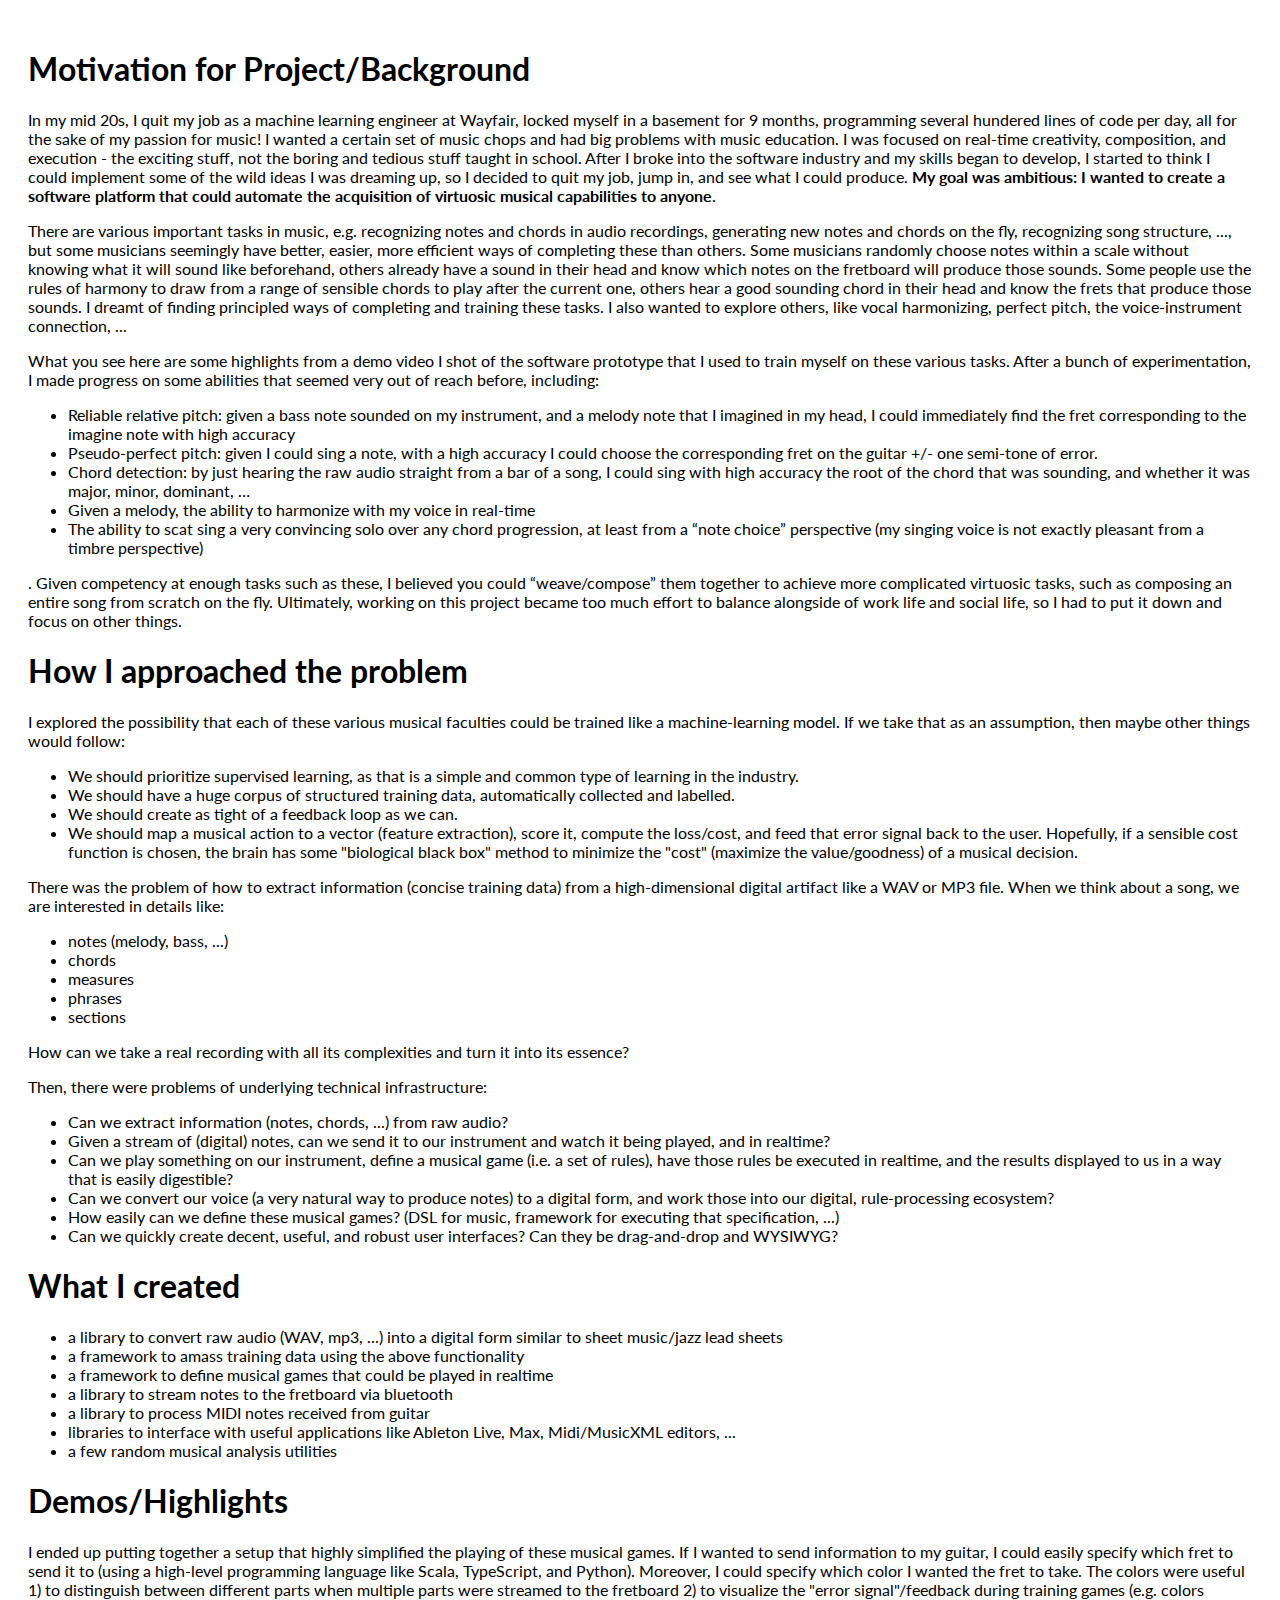
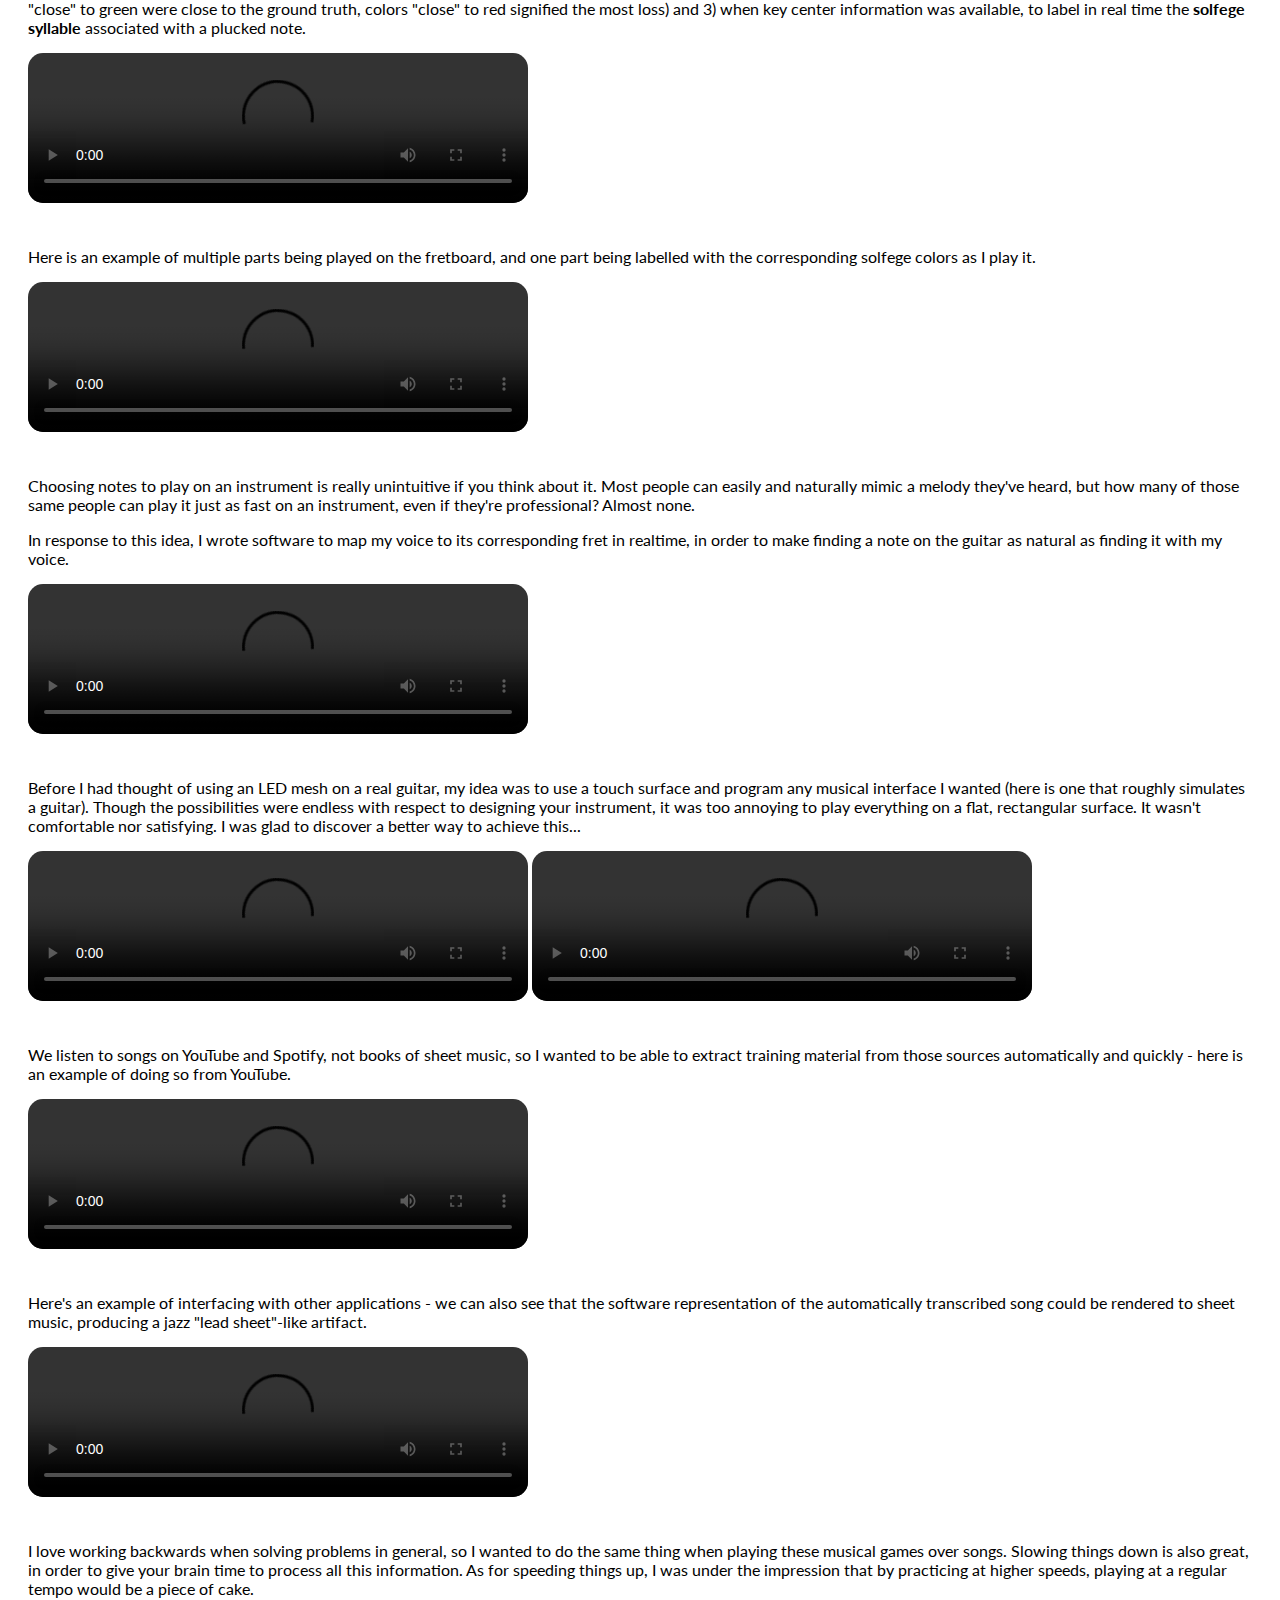
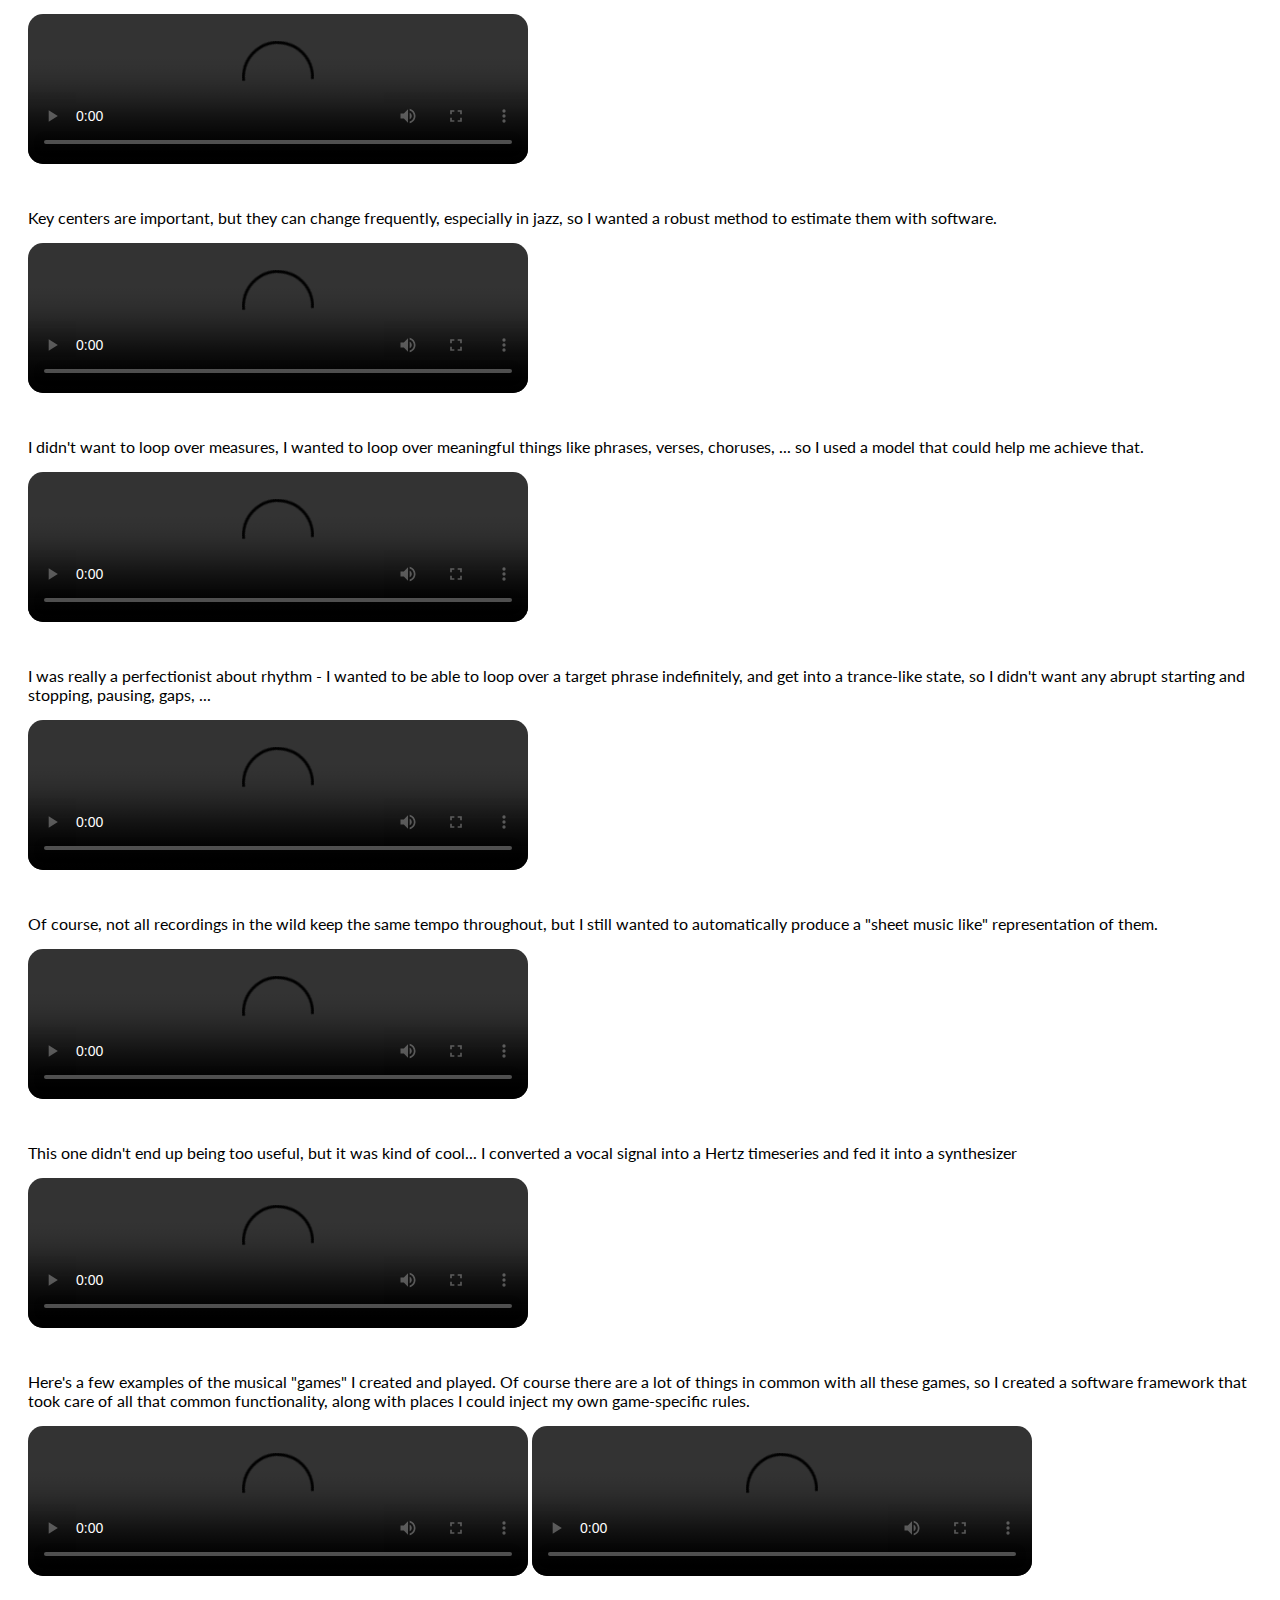
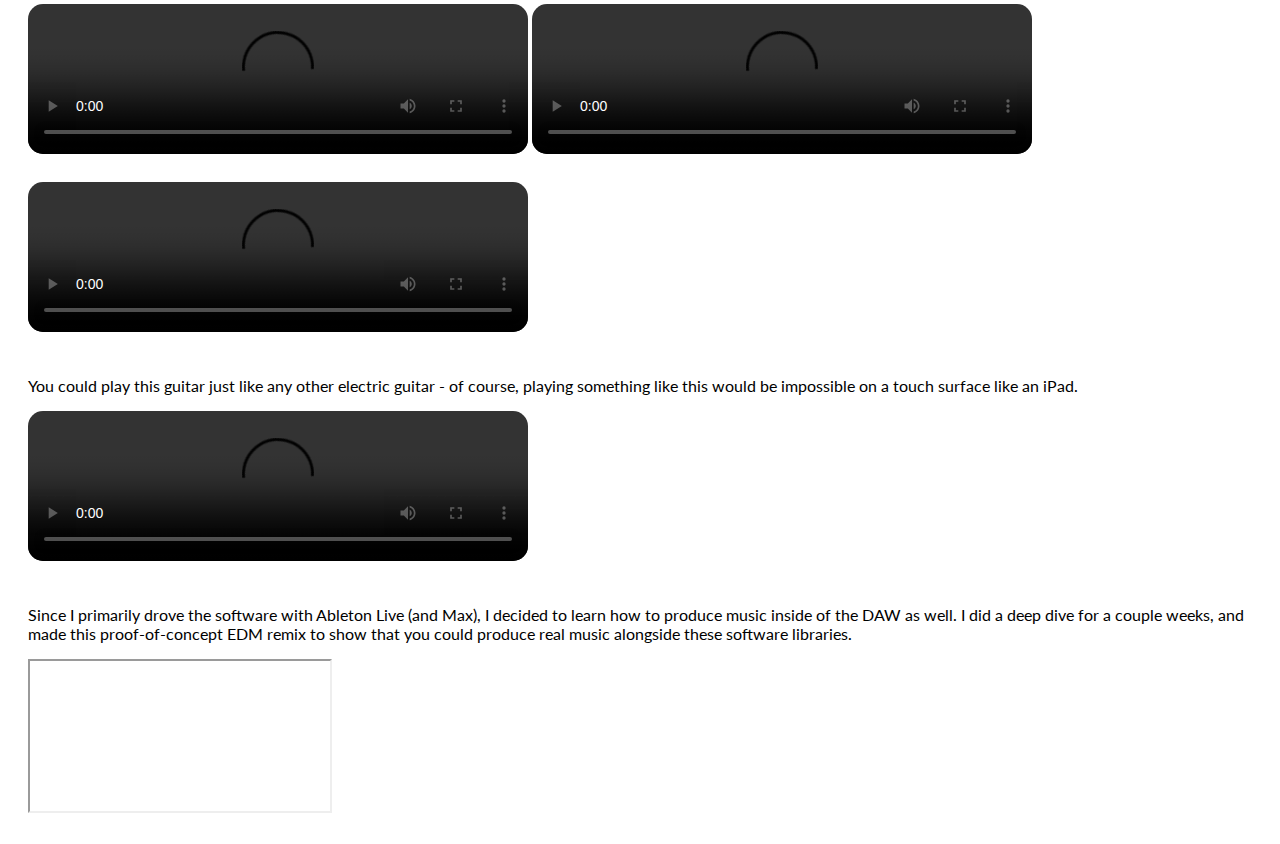
<file: index.html>
<!DOCTYPE html>
<html>
<head>
    <link rel="stylesheet" href="styles.css">
    <link href='https://fonts.googleapis.com/css?family=Lato:400,700' rel='stylesheet' type='text/css'>
</head>
<body>

<h1>Motivation for Project/Background</h1>
<section>
    <p>
        In my mid 20s, I quit my job as a machine learning engineer at Wayfair, locked myself in a basement for 9 months, programming several hundered lines
        of code per day, all for the sake of my passion for music!  I wanted a certain set of music chops and had
        big problems with music education.  I was focused on real-time creativity, composition, and execution - the exciting stuff,
        not the boring and tedious stuff taught in school.  After I broke into the software industry and my skills began to develop, I started
        to think I could implement some of the wild ideas I was dreaming up, so I decided to quit my job, jump in, and see what I could produce.
          <b>My goal was ambitious: I wanted to create a software platform that could automate the acquisition of virtuosic
            musical capabilities to anyone</b>.
    </p>
    <p>
        There are various important tasks in music, e.g. recognizing notes and chords in audio recordings, generating new notes and chords on the fly,
        recognizing song structure, ..., but some musicians seemingly have better, easier, more efficient ways of completing these than others.
        Some musicians randomly choose notes within a scale without knowing what it will sound like beforehand, others already have a sound in
        their head and know which notes on the fretboard will produce those sounds. Some people use the rules of harmony to draw from a range of
        sensible chords to play after the current one, others hear a good sounding chord in their head and know the frets that produce those sounds.
        I dreamt of finding principled ways of completing and training these tasks. I also wanted to explore others, like vocal harmonizing, perfect pitch,
        the voice-instrument connection, ...
    </p>
    <p>
        What you see here are some highlights from a demo video I shot of the software prototype that I used to train myself on these various tasks.
        After a bunch of experimentation, I made progress on some abilities that seemed very out of reach before, including:

        <ul>
        <li>
            Reliable relative pitch: given a bass note sounded on my instrument, and a melody note that I imagined in my head, I could immediately find the fret corresponding to the imagine note with high accuracy
        </li>
        <li>
            Pseudo-perfect pitch: given I could sing a note, with a high accuracy I could choose the corresponding fret on the guitar +/- one semi-tone of error.
        </li>
        <li>
            Chord detection: by just hearing the raw audio straight from a bar of a song, I could sing with high accuracy the root of the chord that was sounding, and whether it was major, minor, dominant, …
        </li>
        <li>
            Given a melody, the ability to harmonize with my voice in real-time
        </li>
        <li>
            The ability to scat sing a very convincing solo over any chord progression, at least from a “note choice” perspective (my singing voice is not exactly pleasant from a timbre perspective)
        </li>
        </ul>
        .

        Given competency at enough tasks such as these, I believed you could “weave/compose” them together to achieve more complicated virtuosic tasks, such as composing
        an entire song from scratch on the fly. Ultimately, working on this project became too much effort to balance alongside of work life and social life,
        so I had to put it down and focus on other things.
</section>

<h1>How I approached the problem</h1>

<p>
    I explored the possibility that each of these various musical faculties could be trained like a machine-learning model.

    If we take that as an assumption, then maybe other things would follow:
    <ul>
    <li>
        We should prioritize supervised learning, as that is a simple and common type of learning in the industry.
    </li>
    <li>
        We should have a huge corpus of structured training data, automatically collected and labelled.
    </li>
    <li>
        We should create as tight of a feedback loop as we can.
    </li>
    <li>
        We should map a musical action to a vector (feature extraction), score it, compute the loss/cost, and feed that
        error signal back to the user.  Hopefully, if a sensible cost function is chosen, the brain has some "biological black box" method to minimize the "cost" (maximize the value/goodness)
        of a musical decision.
    </li>
    </ul>
</p>

<p>
    There was the problem of how to extract information (concise training data) from a high-dimensional digital artifact like a WAV or MP3 file.
    When we think about a song, we are interested in details like:
    <ul>
    <li>
        notes (melody, bass, ...)
    </li>
    <li>
        chords
    </li>
    <li>
        measures
    </li>
    <li>
        phrases
    </li>
    <li>
        sections
    </li>
    </ul>
    How can we take a real recording with all its complexities and turn it into its essence?
</p>

<p>
    Then, there were problems of underlying technical infrastructure:
    <ul>
        <li>
            Can we extract information (notes, chords, ...) from raw audio?
        </li>
        <li>
            Given a stream of (digital) notes, can we send it to our instrument and watch it being played, and in realtime?
        </li>
        <li>
            Can we play something on our instrument, define a musical game (i.e. a set of rules), have those rules be executed
            in realtime, and the results displayed to us in a way that is easily digestible?
        </li>
        <li>
            Can we convert our voice (a very natural way to produce notes) to a digital form, and work those into our digital, rule-processing ecosystem?
        </li>
        <li>
            How easily can we define these musical games?  (DSL for music, framework for executing that specification, ...)
        </li>
        <li>
            Can we quickly create decent, useful, and robust user interfaces?  Can they be drag-and-drop and WYSIWYG?
        </li>
    </ul>
</p>

<h1>What I created</h1>

<ul>
    <li>
        a library to convert raw audio (WAV, mp3, ...) into a digital form similar to sheet music/jazz lead sheets
    </li>
    <li>
        a framework to amass training data using the above functionality
    </li>
    <li>
        a framework to define musical games that could be played in realtime
    </li>
    <li>
        a library to stream notes to the fretboard via bluetooth
    </li>
    <li>
        a library to process MIDI notes received from guitar
    </li>
    <li>
        libraries to interface with useful applications like Ableton Live, Max, Midi/MusicXML editors, ...
    </li>
    <li>
        a few random musical analysis utilities
    </li>
</ul>
<p>
</p>

<h1>Demos/Highlights</h1>

<p>
    I ended up putting together a setup that highly simplified the playing of these musical games.  If I wanted to send information to my guitar, I could
    easily specify which fret to send it to (using a high-level programming language like Scala, TypeScript, and Python).  Moreover, I could
    specify which color I wanted the fret to take.  The colors were useful 1) to distinguish between different parts when
    multiple parts were streamed to the fretboard 2) to visualize the "error signal"/feedback during training games (e.g. colors
    "close" to green were close to the ground truth, colors "close" to red signified the most loss) and 3) when key center information was available,
    to label in real time the <b>solfege syllable</b> associated with a plucked note.

</p>
<video src="https://user-images.githubusercontent.com/6301308/202567957-3db9d9f2-660f-400c-8998-d4e54d3f0d09.mov" data-canonical-src="https://user-images.githubusercontent.com/6301308/202567957-3db9d9f2-660f-400c-8998-d4e54d3f0d09.mov" controls="controls">
</video>

<p>
    Here is an example of multiple parts being played on the fretboard, and one part being labelled with the corresponding
    solfege colors as I play it.
</p>
<video src="https://user-images.githubusercontent.com/6301308/202567991-a5eff804-f163-4f96-8644-1036c81fe85b.mov" data-canonical-src="https://user-images.githubusercontent.com/6301308/202567991-a5eff804-f163-4f96-8644-1036c81fe85b.mov" controls="controls">
</video>

<p>
    Choosing notes to play on an instrument is really unintuitive if you think about it.  Most people can easily and naturally mimic a
    melody they've heard, but how many of those same people can play it just as fast on an instrument, even if they're professional?
    Almost none.
</p>
<p>
    In response to this idea, I wrote software to map my voice to its corresponding fret in realtime, in order to make finding
    a note on the guitar as natural as finding it with my voice.
</p>
<video src="https://user-images.githubusercontent.com/6301308/202568016-d87efb6e-6005-423f-94a5-2c043c591938.mov" data-canonical-src="https://user-images.githubusercontent.com/6301308/202568016-d87efb6e-6005-423f-94a5-2c043c591938.mov" controls="controls">
</video>

<p>
    Before I had thought of using an LED mesh on a real guitar, my idea was to use a touch surface and program any musical
    interface I wanted (here is one that roughly simulates a guitar).  Though the possibilities were endless with respect
    to designing your instrument, it was too annoying to play everything on a flat, rectangular surface.  It wasn't comfortable
    nor satisfying.  I was glad to discover a better way to achieve this...
</p>
<video src="https://user-images.githubusercontent.com/6301308/202568030-a4ef6172-b2de-4f93-be8d-597b3d2817a4.mov" data-canonical-src="https://user-images.githubusercontent.com/6301308/202568030-a4ef6172-b2de-4f93-be8d-597b3d2817a4.mov" controls="controls">
</video>

<video src="https://user-images.githubusercontent.com/6301308/202568047-259ff329-21aa-4fdb-87b1-5171c3f3dd4a.mov" data-canonical-src="https://user-images.githubusercontent.com/6301308/202568047-259ff329-21aa-4fdb-87b1-5171c3f3dd4a.mov" controls="controls">
</video>

<p>
    We listen to songs on YouTube and Spotify, not books of sheet music, so I wanted to be able to extract training material
    from those sources automatically and quickly - here is an example of doing so from YouTube.
</p>
<video src="https://user-images.githubusercontent.com/6301308/202568093-32c1e432-da24-463d-ba65-f95b4074e056.mov" data-canonical-src="https://user-images.githubusercontent.com/6301308/202568093-32c1e432-da24-463d-ba65-f95b4074e056.mov" controls="controls">
</video>

<p>
    Here's an example of interfacing with other applications - we can also see that the software representation of the automatically transcribed song could be rendered to sheet music,
    producing a jazz "lead sheet"-like artifact.
</p>
<video src="https://user-images.githubusercontent.com/6301308/202568190-f66bd058-a586-4c95-b5ad-88458af53a7a.mov" data-canonical-src="https://user-images.githubusercontent.com/6301308/202568190-f66bd058-a586-4c95-b5ad-88458af53a7a.mov" controls="controls">
</video>

<p>
    I love working backwards when solving problems in general, so I wanted to do the same thing when playing these musical games over songs.
    Slowing things down is also great, in order to give your brain time to process all this information.  As for speeding things up, I was under the impression
    that by practicing at higher speeds, playing at a regular tempo would be a piece of cake.
</p>
<video src="https://user-images.githubusercontent.com/6301308/202568068-f816ffd0-ef98-4ab4-8710-04bc711f32b8.mov" data-canonical-src="https://user-images.githubusercontent.com/6301308/202568068-f816ffd0-ef98-4ab4-8710-04bc711f32b8.mov" controls="controls">
</video>

<p>
    Key centers are important, but they can change frequently, especially in jazz, so I wanted a robust method to estimate them with software.
</p>
<video src="https://user-images.githubusercontent.com/6301308/202568104-65aa5675-169c-4f41-9e90-bd75bd0f77dc.mov" data-canonical-src="https://user-images.githubusercontent.com/6301308/202568104-65aa5675-169c-4f41-9e90-bd75bd0f77dc.mov" controls="controls">
</video>

<p>
    I didn't want to loop over measures, I wanted to loop over meaningful things like phrases, verses, choruses, ... so I used a model
    that could help me achieve that.
</p>
<video src="https://user-images.githubusercontent.com/6301308/202568125-8e916b7c-6394-4d31-8d7a-6fa249467f5e.mov" data-canonical-src="https://user-images.githubusercontent.com/6301308/202568125-8e916b7c-6394-4d31-8d7a-6fa249467f5e.mov" controls="controls">
</video>

<p>
    I was really a perfectionist about rhythm - I wanted to be able to loop over a target phrase indefinitely, and get into
    a trance-like state, so I didn't want any abrupt starting and stopping, pausing, gaps, ...
</p>
<video src="https://user-images.githubusercontent.com/6301308/202568157-f0309ce6-b5a2-45bd-8de5-3081d7f71773.mov" data-canonical-src="https://user-images.githubusercontent.com/6301308/202568157-f0309ce6-b5a2-45bd-8de5-3081d7f71773.mov" controls="controls">
</video>

<p>
    Of course, not all recordings in the wild keep the same tempo throughout, but I still wanted to automatically produce a "sheet music like"
    representation of them.
</p>
<video src="https://user-images.githubusercontent.com/6301308/202568141-d26db088-8013-4332-9b59-0cf8a8bf0551.mov" data-canonical-src="https://user-images.githubusercontent.com/6301308/202568141-d26db088-8013-4332-9b59-0cf8a8bf0551.mov" controls="controls">
</video>

<p>
    This one didn't end up being too useful, but it was kind of cool... I converted a vocal signal into a Hertz timeseries
    and fed it into a synthesizer
</p>
<video src="https://user-images.githubusercontent.com/6301308/202568174-a3233659-aa18-4edf-b108-94e0006e54fa.mov" data-canonical-src="https://user-images.githubusercontent.com/6301308/202568174-a3233659-aa18-4edf-b108-94e0006e54fa.mov" controls="controls">
</video>

<p>
    Here's a few examples of the musical "games" I created and played.  Of course there are a lot of things in common
    with all these games, so I created a software framework that took care of all that common functionality, along with places
    I could inject my own game-specific rules.
</p>
<video src="https://user-images.githubusercontent.com/6301308/202568205-e56e5f31-45ba-4477-9a7f-922de86a42dd.mov" data-canonical-src="https://user-images.githubusercontent.com/6301308/202568205-e56e5f31-45ba-4477-9a7f-922de86a42dd.mov" controls="controls">
</video>

<video src="https://user-images.githubusercontent.com/6301308/202568225-3bfc8742-3cd7-42c5-9bb7-75b27a8e9acb.mov" data-canonical-src="https://user-images.githubusercontent.com/6301308/202568225-3bfc8742-3cd7-42c5-9bb7-75b27a8e9acb.mov" controls="controls">
</video>

<video src="https://user-images.githubusercontent.com/6301308/202568245-4347309f-3a62-45be-aa35-d023fe6b3d54.mov" data-canonical-src="https://user-images.githubusercontent.com/6301308/202568245-4347309f-3a62-45be-aa35-d023fe6b3d54.mov" controls="controls">
</video>

<video src="https://user-images.githubusercontent.com/6301308/202568256-fff6f3fc-ed73-44ae-a8de-70415db1eb37.mov" data-canonical-src="https://user-images.githubusercontent.com/6301308/202568256-fff6f3fc-ed73-44ae-a8de-70415db1eb37.mov" controls="controls">
</video>

<video src="https://user-images.githubusercontent.com/6301308/202568270-67fd74e8-6f96-45ee-92c3-913771fd1fa5.mov" data-canonical-src="https://user-images.githubusercontent.com/6301308/202568270-67fd74e8-6f96-45ee-92c3-913771fd1fa5.mov" controls="controls">
</video>

<p>
    You could play this guitar just like any other electric guitar - of course, playing something like this
    would be impossible on a touch surface like an iPad.
</p>

<video src="https://user-images.githubusercontent.com/6301308/202567942-3a1086b3-eea1-48c6-a88f-7b19d3b8c279.mov" data-canonical-src="https://user-images.githubusercontent.com/6301308/202567942-3a1086b3-eea1-48c6-a88f-7b19d3b8c279.mov" controls="controls">
</video>

<p>
    Since I primarily drove the software with Ableton Live (and Max), I decided to learn how to produce music inside of the DAW as well.
    I did a deep dive for a couple weeks, and made this proof-of-concept EDM remix to show that you could produce real music
    alongside these software libraries.
</p>

<iframe src="https://www.youtube.com/embed/0fUr-IYLA0U"></iframe>

</body>
</html>
</file>
<file: styles.css>
body {
    padding: 20px;
    font-family: 'Lato', sans-serif;
    font-weight: 400;
}

video {
    border-radius: 15px;
    margin-bottom: 25px;
    width: 500px;
}
</file>
